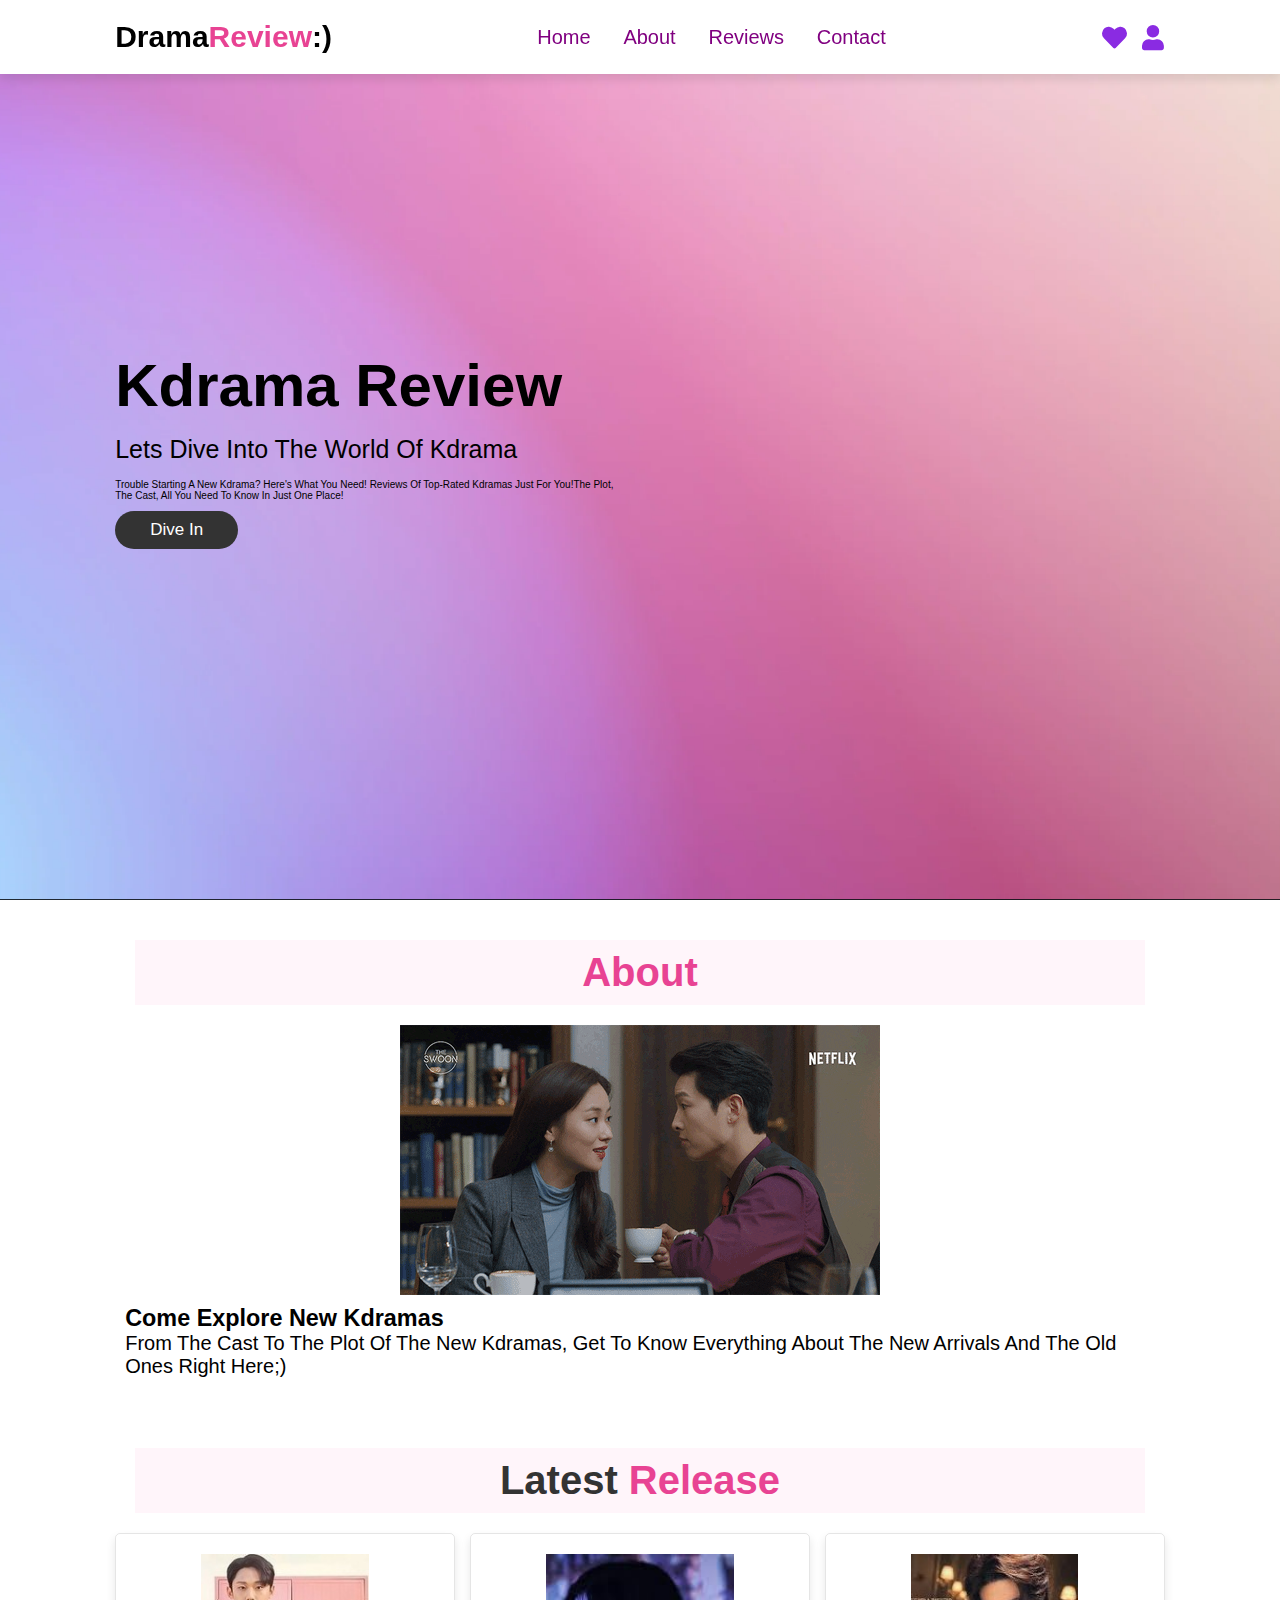
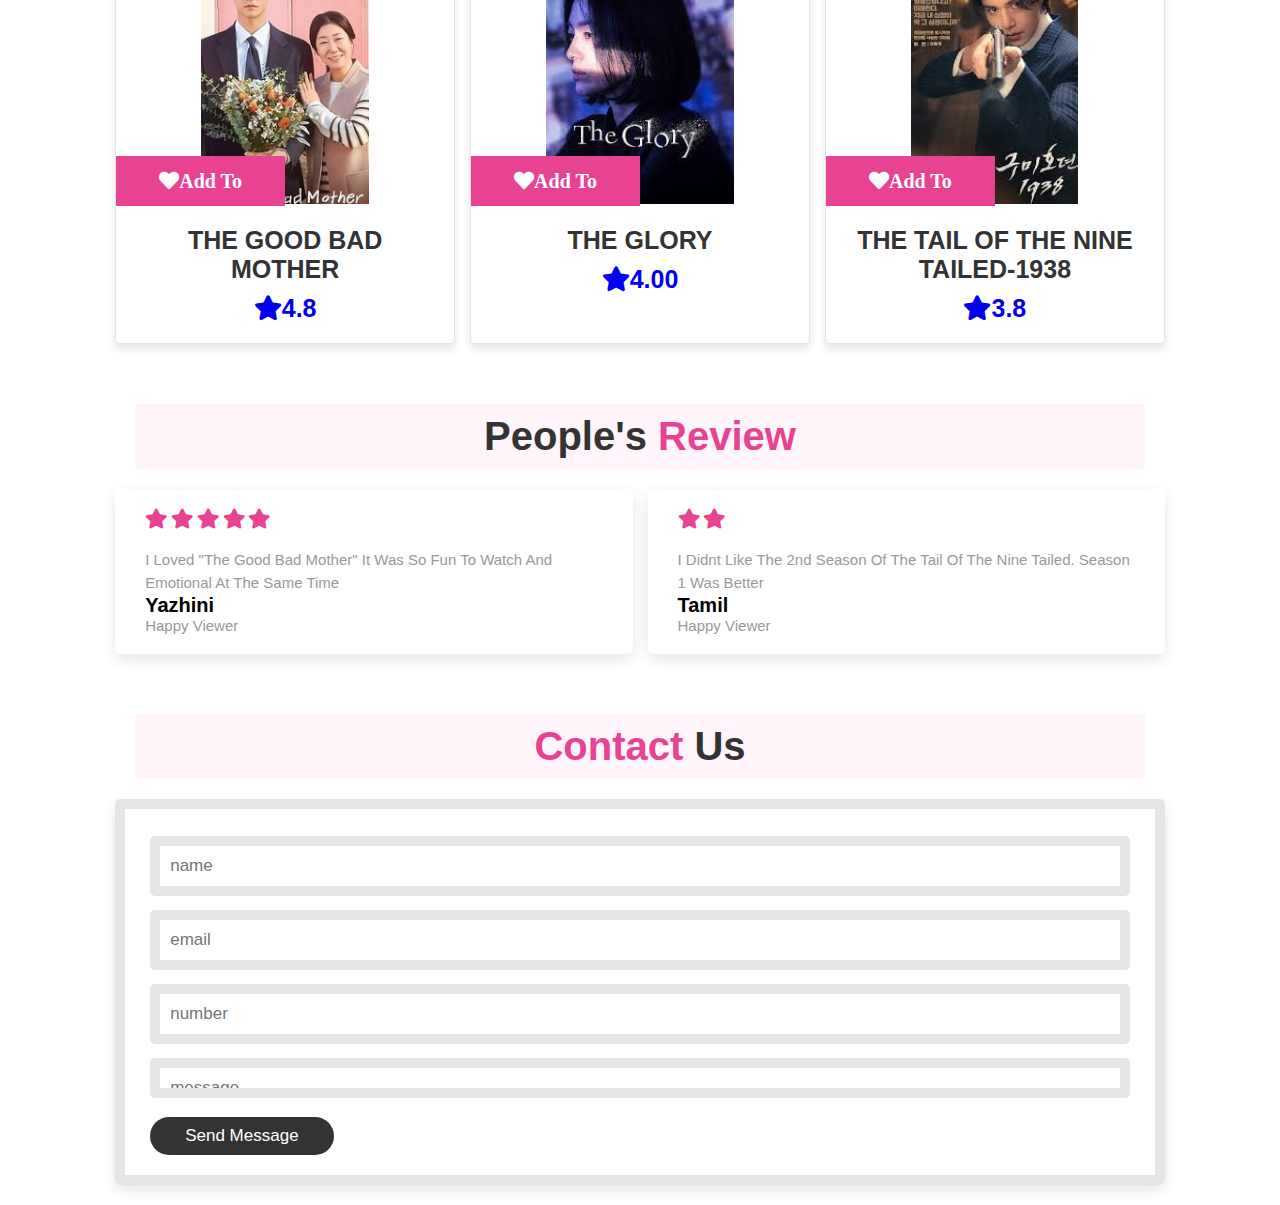
<file: index.html>
<!DOCTYPE html>
<html lang="en">
<head>
    <meta charset="UTF-8"><!--encoding-->
    <meta name="viewport" content="width=device-width, initial-scale=1.0"> <!--for screen adjustment-->
    <title>DramaReview</title>
    <!--font awesome css framework-->
    <link rel="stylesheet" href="https://cdnjs.cloudflare.com/ajax/libs/font-awesome/5.15.3/css/all.min.css">

    <link rel="stylesheet" href="style.css">

</head>
<body>
<header>
    <input type="checkbox" name="" id="toggler"> <!--creating the toggle when screen minimised-->
    <label for="toggler" class="fas fa-bars"></label>

    <a href="#" class="logo">Drama<span>Review</span>:)</a> <!--top logo-->

    <nav class="navbar">
        <a href="#home">home</a>
        <a href="#about">about</a>
        <a href="#reviews">reviews</a>
        <a href="#contact">contact</a>
    </nav>
    <div class="icons">
        <a href="#" class="fas fa-heart"></a>
        <a href="#" class="fas fa-user"></a>      
    </div>
</header>
<!--home-->
<section class="home" id="home">
    <div class="content">
        <h3>kdrama review</h3>
        <br><span>lets dive into the world of Kdrama</span><br>
        <br><p>trouble starting a new kdrama? Here's what you need! reviews of top-rated kdramas just for you!The plot, The cast, all you need to know in just one place!</p>
        <a href="#" class="btn">Dive In</a>
    </div>
</section>
<!--about-->
<section class="about" id="about">
    <h1 class="heading"><span>about</span></h1>
    <div class="row">
        <div class="gif-container">
            <img src="giphy.gif" alt="welcome" class="gif-image">
        </div>
        <div class="content">
            <h3>come explore new kdramas</h3>
            <p>from the cast to the plot of the new kdramas, get to know everything about the new arrivals and the old ones right here;)</p>
        </div>
    </div>
</section>

<!--reviews-->

<section class="rev" id="rev">
    <h1 class="heading">latest<span> release</span></h1>
    <div class="box-container">
        <div class="box">
            <div class="image">
                <a href="rev1.html" target="_self">
                <img src="pic1.jpg" alt="click to view"></a>
                <div class="icons">
                    <a href="#" class="fas fa-heart">add to favourites</a>
                </div>         
            </div> 
            <div class="content">
                <h3>THE GOOD BAD MOTHER</h3>
                <div class="rating">
                    <a href="#" class="fas fa-star"><span>4.8</span></a>
                </div>
            </div>
        </div>
        <div class="box">
            <div class="image">
                <img src="pic2.jpg" alt="">
                <div class="icons">
                    <a href="#" class="fas fa-heart">add to favourites</a>
                </div>         
            </div> 
            <div class="content">
                <h3>THE GLORY</h3>
                <div class="rating">
                    <a href="#" class="fas fa-star"><span>4.00</span></a>
                </div>
            </div>
        </div>

        <div class="box">

            <div class="image">
                <img src="pic4.jpg" alt="">
                <div class="icons">
                    <a href="#" class="fas fa-heart">add to favourites</a>
                </div>         
            </div> 
            <div class="content">
                <h3>THE TAIL OF THE NINE TAILED-1938</h3>
                <div class="rating">
                    <a href="#" class="fas fa-star"><span>3.8</span></a>
                </div>
            </div>
        </div>
    </div>
</section>




<!--review-->
<section class="reviews" id="reviews">
    <h1 class="heading">people's <span>review</span></h1>
    <div class="box-container">
        <div class="box">
            <div class="stars">
                <i class="fas fa-star"></i>
                <i class="fas fa-star"></i>
                <i class="fas fa-star"></i>
                <i class="fas fa-star"></i>
                <i class="fas fa-star"></i>
            </div>
            <p>i loved "the good bad mother" it was so fun to watch and emotional at the same time</p>
            <div class="user">
                <div class="user-info">
                    <h3>yazhini</h3>
                    <span>happy viewer</span>
                </div>
            </div>
        </div>
        <div class="box">
            <div class="stars">
                <i class="fas fa-star"></i>
                <i class="fas fa-star"></i>
                
            </div>
            <p>i didnt like the 2nd season of the tail of the nine tailed. season 1 was better</p>
            <div class="user">
                <div class="user-info">
                    <h3>tamil</h3>
                    <span>happy viewer</span>
                </div>
            </div>
        </div>
    </div>
</section>


<!--contact-->
<section class="contact" id="contact">
    <h1 class="heading"><span>contact</span> us</h1>
    <div class="row">
        <form action="">
            <input type="text" placeholder="name" class="box">
            <input type="email" placeholder="email" class="box">
            <input type="text" placeholder="number" class="box">
            <textarea name="" class="box" placeholder="message" id="" cols="30" rows="10"></textarea>
            <input type="submit" value="send message" class="btn">
        </form>
    </div>
</section>
</body>
</html>
</file>
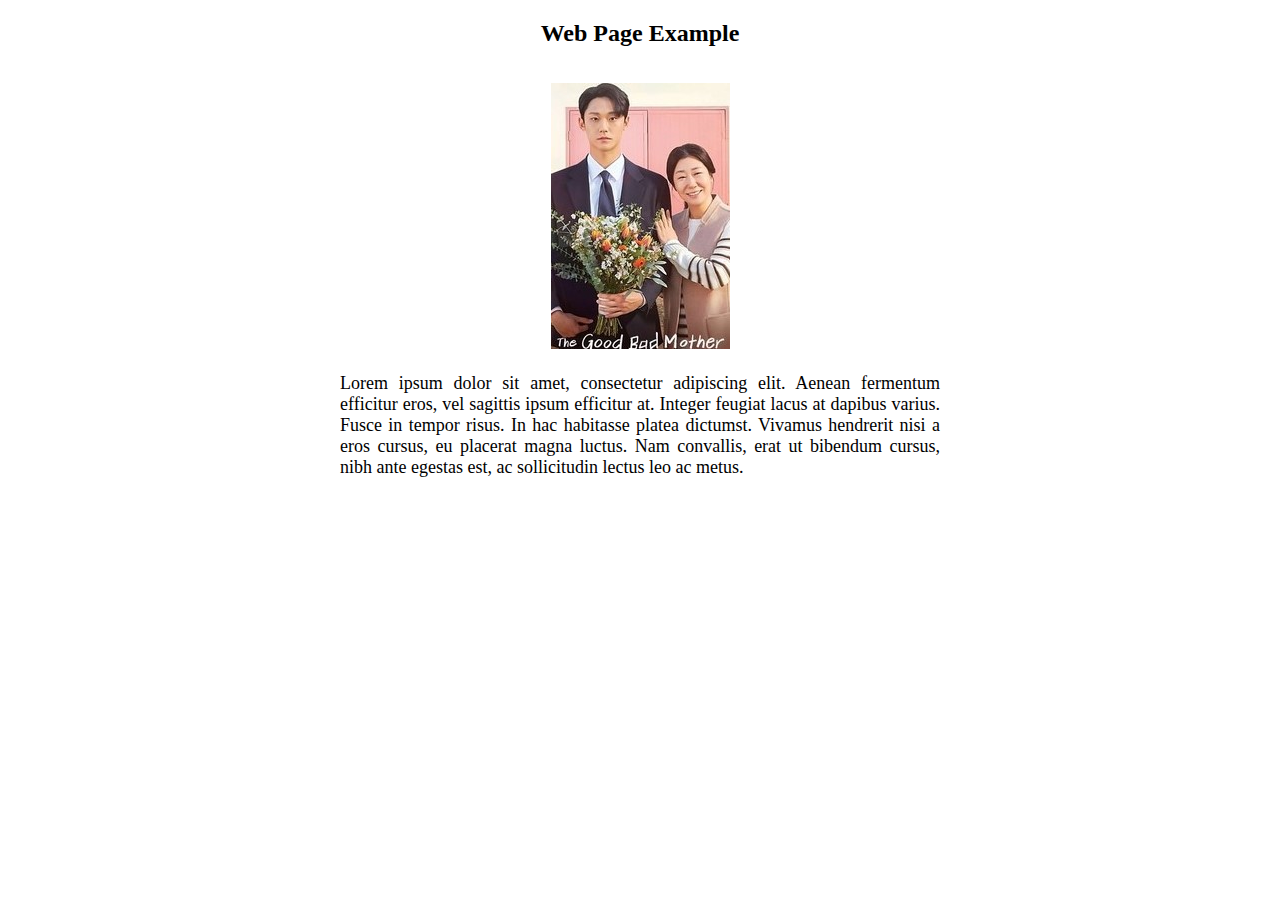
<file: rev1.html>
<!DOCTYPE html>
<html>
<head>
  <title>Web Page Example</title>
  <style>
    .container {
      max-width: 600px;
      margin: 1rem auto;
      text-align: center;
    }

    h1 {
      font-size: 24px;
      margin-top: 20px;
    }

    img {
      max-width: 100%;
      margin-top: 20px;
    }

    p {
      font-size: 18px;
      margin-top: 20px;
      text-align: justify;
    }
  </style>
</head>
<body>
  <div class="container">
    <h1>Web Page Example</h1>
    <img src="pic1.jpg" alt="Photo">
    <p>Lorem ipsum dolor sit amet, consectetur adipiscing elit. Aenean fermentum efficitur eros, vel sagittis ipsum efficitur at. Integer feugiat lacus at dapibus varius. Fusce in tempor risus. In hac habitasse platea dictumst. Vivamus hendrerit nisi a eros cursus, eu placerat magna luctus. Nam convallis, erat ut bibendum cursus, nibh ante egestas est, ac sollicitudin lectus leo ac metus.</p>
  </div>
</body>
</html>
</file>
<file: style.css>
:root{
    --pink:#e84393;
}

*{
    margin:0;padding:0;
    box-sizing: border-box;
    font-family: verdana,Geneva,Tahoma,sans-serif;
    outline:none;border:none;
    text-decoration:none;
    text-transform: capitalize;
    transition: .2s linear;

}
html{
    font-size: 62.5%;
    scroll-behavior: smooth;
    scroll-padding-top: 6rem; /* 1rem is 10 pixels */
    overflow-x:hidden;
}
section{
    padding:2rem 9%;
}
.home{
    display:flex;
    align-items:center;
    min-height: 100vh;
    background:url('image.png')no-repeat;
    background-size: cover;
    background-position:center ;
}
.home .content{
    max-width:50rem;
}
.home .content h3{
    font-size: 6rem;
    color:black;
}
.home .content span{
    font-size: 3.5rem;
    color:black;
    padding:1rem 0;
    line-height:1.5;
    

}
.home .content span{
    font-size: 2.5rem;
    color:black;
    padding:1rem 0;
    line-height:1.5;
}
.btn{
    display: inline-block;
    margin-top: 1rem;
    border-radius: 5rem;
    background:#333;
    color:#fff;
    padding:.9rem 3.5rem;
    cursor: pointer;
    font-size: 1.7rem;
}
.btn:hover{
    background: var(--pink);
}
.heading{
    text-align: center;
    font-size: 4rem;
    color:#333;
    padding:1rem;
    margin:2rem;
    background:rgba(255,51,153,.05);
}
.heading span{
    color:var(--pink);
}

.about .content {
    font-size: 2rem;
    padding:1rem;
    color:black;
}

.about .gif-container{
    display:flex;
    align-items: center;
    justify-content: center;
}

/*review*/

.rev .box-container{
    display: flex;
    flex-wrap:wrap;
    gap:1.5rem;

}
.rev .box-container .box{
    flex:1 1 30rem;
    box-shadow:0 .5rem 1rem rgba(0,0,0,.1);
    border-radius: .5rem;
    border: .1rem solid rgba(0,0,0,.1);
    position: relative;
}
.rev .box-container .box .image{
    position:relative;
    text-align: center;
    padding-top: 2rem;
    overflow:hidden;
}
.rev .box-container .box .image img{
    height:25rem;

}
.rev .box-container .box:hover .image img{
    transform: scale(1.1);
}
.rev .box-container .box .image .icons{
    position:absolute;
    bottom:0; left:0 ; right:0;
    display:flex;
}
.rev .box-container .box .image .icons a{
    height: 5rem;
    line-height: 5rem;
    font-size:2rem;
    width: 50%;
    background:var(--pink);
    color:#fff;
}
.rev .box-container .box .content{
    padding:2rem;
    text-align: center;
}
.rev .box-container .box .content h3{
    font-size: 2.5rem;
    color:#333;
    
}
.rev .box-container .box .content .rating{
    font-size: 2.5rem;
    color:var(--pink);
    font-weight: bolder;
    padding-top: 1rem;
    
}

/*review people*/

.reviews .box-container{
    display:flex;
    flex-wrap: wrap;
    gap:1.5rem;
}
.reviews .box-container .box{
    flex:1 1 30rem;
    box-shadow: 0 .5rem 1.5rem rgba(0,0,0,.1);
    border-radius: .5rem;
    padding: 2rem 3rem;
    position: relative;
}
.reviews .box-container .box .stars i{
    color:var(--pink);
    font-size: 2rem;
}
.reviews .box-container .box p{
    color:#999;
    font-size: 1.5rem;
    line-height: 1.5;
    padding-top: 2rem;
}
.reviews .box-container .box .user span{
    font-size: 1.5rem;
    color:#999;

}
.reviews .box-container .box .user h3{
    font-size: 2rem;
    color:black;  
}


/*contact*/

.contact .row{
    display:flex;
    flex-wrap:wrap;
    gap:1.5rem;


}
.contact .row form{ 
    flex:1 1 40rem;
    padding: 2rem 2.5rem;
    box-shadow:0 .5rem 1.5rem rgba(0,0,0,.1);
    border:1rem solid rgba(0,0,0,.1);
    border-radius: .5rem;
    
}
.contact .row form textarea{
    height:1.5rem;
    resize:none;
}
.contact .row form .box{
    padding:1rem;
    font-size: 1.7rem;
    text-transform: none;
    border:1rem solid rgba(0,0,0,.1);
    border-radius: .5rem;
    margin:.7rem 0;
    width:100%;
}
.contact .row form .box:focus{
    border-color: var(--pink);
}

     








header{
    position: fixed;
    top:0; left:0; right:0;
    background:white;
    padding:2rem 9%;
    display:flex;
    align-items: center;
    justify-content: space-between;
    z-index: 1000;
    box-shadow: 0 .5rem 1rem rgba(0,0,0,.1); /*shadow depth*/
}
header .logo{
    color:black;
    font-size:3rem;
    font-weight:bolder;
}
header .logo span{
    color:var(--pink);
    font-size:3rem;
}
 header .navbar a{
    font-size: 2rem;
    padding:0 1.5rem;
    color:purple;
 }
 header .navbar a:hover{
    color:var(--pink);
 }
 header .icons a{
    font-size: 2.5rem;
    color:blueviolet;
    padding:0 .1rem;
    margin-left: 1rem;
 }
 header .icons a:hover{
    color:var(--pink);
 }

 header #toggler{
    display:none;
 }
 header .fa-bars{
    font-size:3rem;
    color:gray;
    border-radius: .5rem;
    padding: .5rem 1.5rem;
    cursor: pointer;
    border:.1rem solid rgba(0,0,0,.1);
    display:none;
 }

 @media (max-width:991px){
    html{
        font-size: 55%;
    }
    header{
        padding:2rem;
    }
 }
 @media (max-width:760px){
    header .fa-bars{
        display:block;

    }
    header .navbar{
        position: absolute;
        top:100%;left:0;right:0;
        background: #eee;
        border-top: .1rem solid rgba(0,0,0,.1);
        clip-path: polygon(0 0,100% 0,100% 0,0 0);
    }
    header #toggler:checked ~ .navbar{
        clip-path:polygon(0 0,100% 0,100% 100%,0% 100%);
    }
    header .navbar a{
        margin:1.5rem;
        padding:1rem;
        background: white;
        border:.1rem solid rgba(0,0,0,.1);
        display:block;
    }

 }
 @media (max-width:450px){
    html{
        font-size: 50%;
    }
}
</file>
